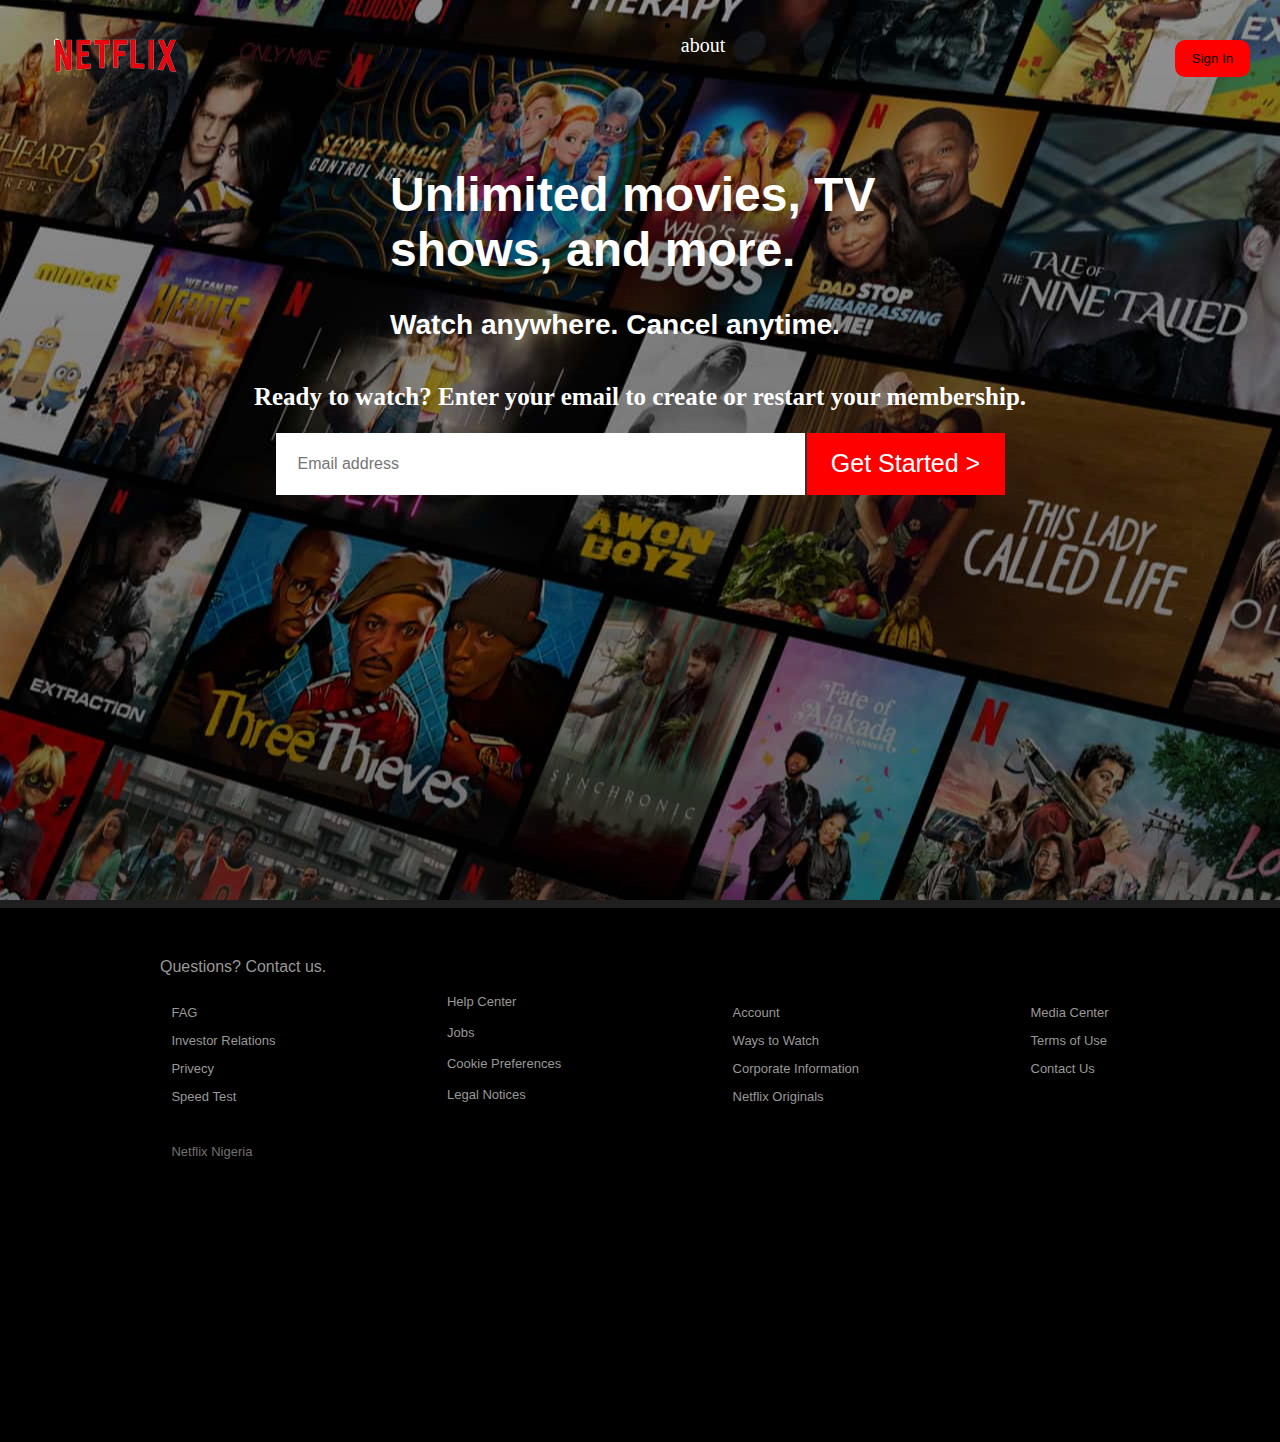
<file: index.html>
<!DOCTYPE html>
<html lang="en">

<head>
    <meta charset="UTF-8">
    <meta http-equiv="X-UA-Compatible" content="IE=edge">
    <meta name="viewport" content="width=device-width, initial-scale=1.0">
    <title>Netflix</title>
    <link rel="stylesheet" href="style.css">
    <link rel="stylesheet" href="res.css">
</head>

<body>
    <header class="bg">
        <nav class="navbar">
            <div class="logo"><img src="nexflix_logo.png" alt=""></div>
            <ul>
                <li></li><a style="text-decoration: none; color: white; font-size: 20px; list-style-type: none;"href="about-folder/about.html">about</a></li>
             </ul>
            <div><button class="btn">Sign In</button></div>
           
        </nav>
        <div class="header">
            <h1>Unlimited movies, TV shows, and more.</h1>
            <h3>Watch anywhere. Cancel anytime.</h3>
        </div>
        <div class="txt">
            <h5>Ready to watch? Enter your email to create or restart your membership.</h5>
        </div>
        <div class="subbutton">
            <input type="text" placeholder="Email address" class="int"><button class="smallone">Get Started > </button>
        </div>
    </header>
    <footer class="bag" id="media-center" >
        <hr>
        <p class="question">Questions? Contact us.</p>
        <div class="container">
            <div class="one">
                <a href="#">
                    <p>FAG</p>
                </a>
                <a href="">
                    <p>Investor Relations</p>
                </a>
                <a href="">
                    <p>Privecy</p>
                </a>
                <a href="">
                    <p>Speed Test</p>
                </a>

                <p class="net">Netflix Nigeria</p>

            </div>
            <div class="two">
                <a href="#">Help Center<p></p></a>
                <a href="#">Jobs<p></p></a>
                <a href="#">Cookie Preferences<p></p></a>
                <a href="#">Legal Notices<p></p></a>
            </div>
            <div class="three">
                <a href="#">
                    <p>Account</p>
                </a>
                <a href="#">
                    <p>Ways to Watch</p>
                </a>
                <a href="#">
                    <p>Corporate Information</p>
                </a>
                <a href="#">
                    <p>Netflix Originals</p>
                </a>
            </div>
            <div class="four">
                <a href="#">
                    <p>Media Center</p>
                </a>
                <a href="#">
                    <p>Terms of Use</p>
                </a>
                <a href="#">
                    <p>Contact Us</p>
                </a>
            </div>
        </div>
    </footer>
</body>

</html>
</file>
<file: style.css>
html{
    scroll-behavior: smooth;

}

body{
   padding: 0%; 
   margin: 0%;
   
}
nav.navbar{
    display: flex;
    justify-content: space-between;
}
.logo{
    margin-top: -20px;
    margin-left: 40px;
}


button.btn {
    margin-top: 40px;
    margin-right: 10px;
    width: 75px;
    height: 37px;
    background-color: rgb(255, 0, 0);
    border: none;
    border-radius: 10px;
    margin-right: 30px;

}
.bg{
    background-image: linear-gradient(rgba(0, 0, 0, 0.253), rgba(0, 0, 0, 0.418)), url(./net_bg.jpg);
    width: 100%;
    height: 100vh;
    background-position: center;
    background-repeat: no-repeat;
    overflow: hidden;
}
.header{
    color: #ffffff;
    font-size: 24px;
    font-family: Arial, Helvetica, sans-serif;
    margin-left: auto;
    margin-right: auto;
    width: 500px

}

h5{ 
    font-size: 25px;
    color: white;
    display: flex; 
    justify-content: center;
    
}
.subbutton{
    display: flex;
    justify-content: center;
    margin-top: -20px;
}
.int{
    padding: 22px;
    padding-right: 300px;
    font-size: 16px;
    border: none;
    
}
.smallone{
    font-size: 25px;
    font-weight: 420px;
    color: white;
    width: 200px;
    background-color: red;
    border: none;
    border-left: 2px solid rgb(51, 50, 50);

}
footer.bag{
    background-color: rgb(0, 0, 0);
    width: 100wh;
    height: 100wh;
    color: white;
    margin: 0;
    padding: 0;
    overflow: hidden;
}
hr{
    height: 8px;
    background-color: rgb(32, 31, 31);
    border: none;
    margin-bottom: 10px;
    margin: 0;
}
p.question{
    font-family: Arial, Helvetica, sans-serif;
    margin-left: 160px;
    margin-top: 50px;
    display: flex;
    color: rgb(153, 152, 152);
    
}
.container{
    display: flex;
    justify-content: space-evenly;
    height: 50vh;
    font-family: Arial, Helvetica, sans-serif;
    color: rgb(114, 112, 112); 
}
.one a{
    color: rgb(153, 152, 152);
    font-size: small;
    text-decoration: none;   
}
.net{
    margin-top: 40px;
    font-size: small;
}
.two a{
    color: rgb(153, 152, 152);
    font-size: small;
    text-decoration: none;   
}
.three a{
    color: rgb(153, 152, 152);
    font-size: small;
    text-decoration: none;   
}
.four a{
    color: rgb(153, 152, 152);
    font-size: small;
    text-decoration: none;   
}
</file>
<file: res.css>
@media (min-width: 472px) and (max-width: 637px){
    .header{
        display: flex;
        justify-content: center;
    }
}
@media (min-width: 472px) and (max-width: 637px){
    .subbutton{
        display: block;
        justify-content: center;
    }
}

@media (max-width: 472px) and (min-width: 637px){
    .container{
        display: block;
        justify-content: center;
    }
}
</file>
